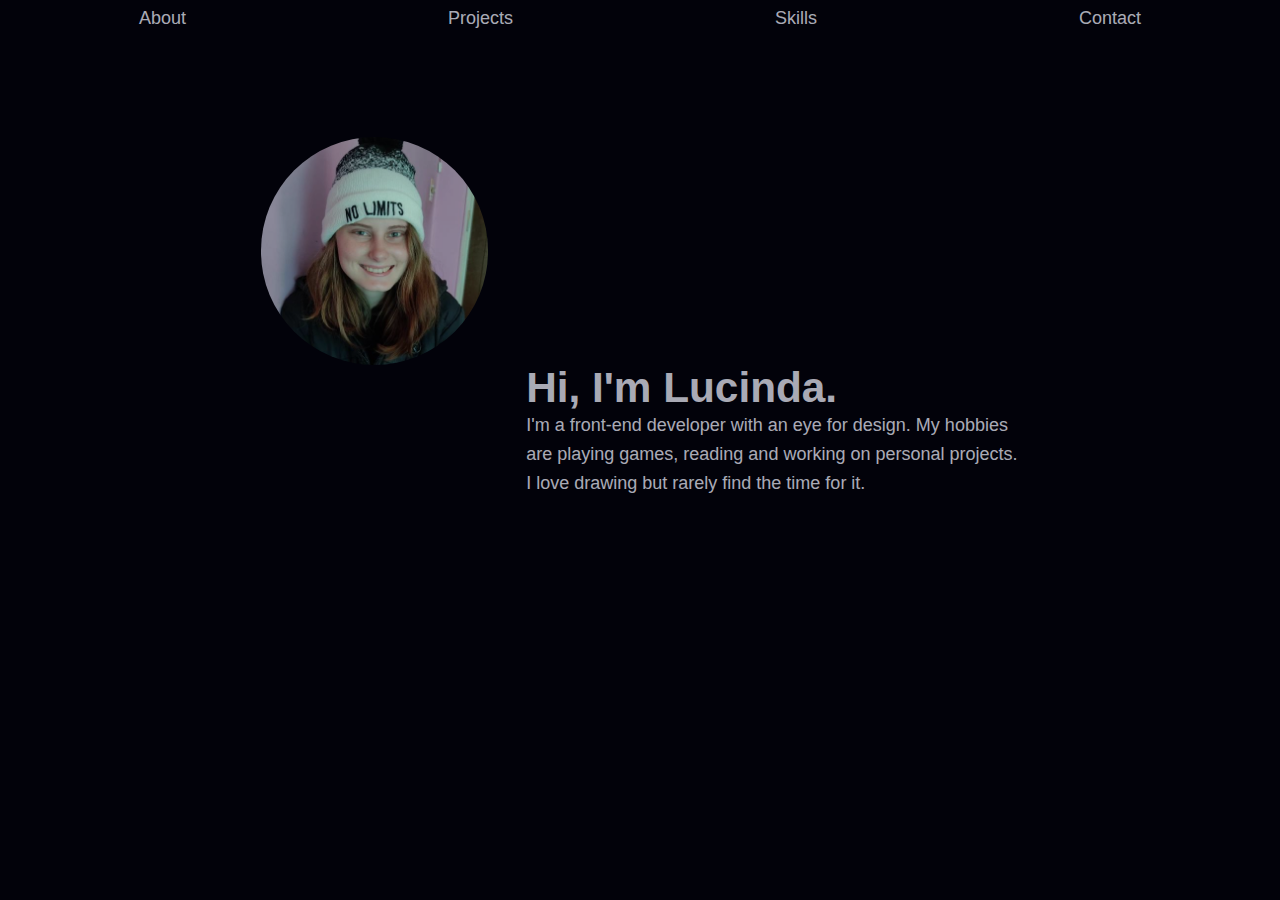
<file: index.html>
<!DOCTYPE html>
<html lang="en">
<head>
    <meta charset="UTF-8">
    <meta name="viewport" content="width=device-width, initial-scale=1.0">
    <title>About Me</title>
    <link rel="stylesheet" href="css/styles.css">
    <link rel="stylesheet" href="css/navbar.css">
    <link rel="stylesheet" href="css/profile.css">
</head>
<body>
    <nav>
        <ul class="navbar">
            <li><a href="index.html">About</a></li>
            <li><a href="projects.html">Projects</a></li>
            <li><a href="skills.html">Skills</a></li>
            <li><a href="contact.html">Contact</a></li>
        </ul>
    </nav>
    <main>
        <section class="profile">
            <img class="profile-picture" src="profile.jpg" alt="profile picture">
            <article>
                <h1>Hi, I'm Lucinda.</h1>
                <p>I'm a front-end developer with an eye for design. My hobbies are playing games, reading and working on personal projects. I love drawing but rarely find the time for it.</p>
            </article>
        </section>
    </main>
</body>
</html>
</file>
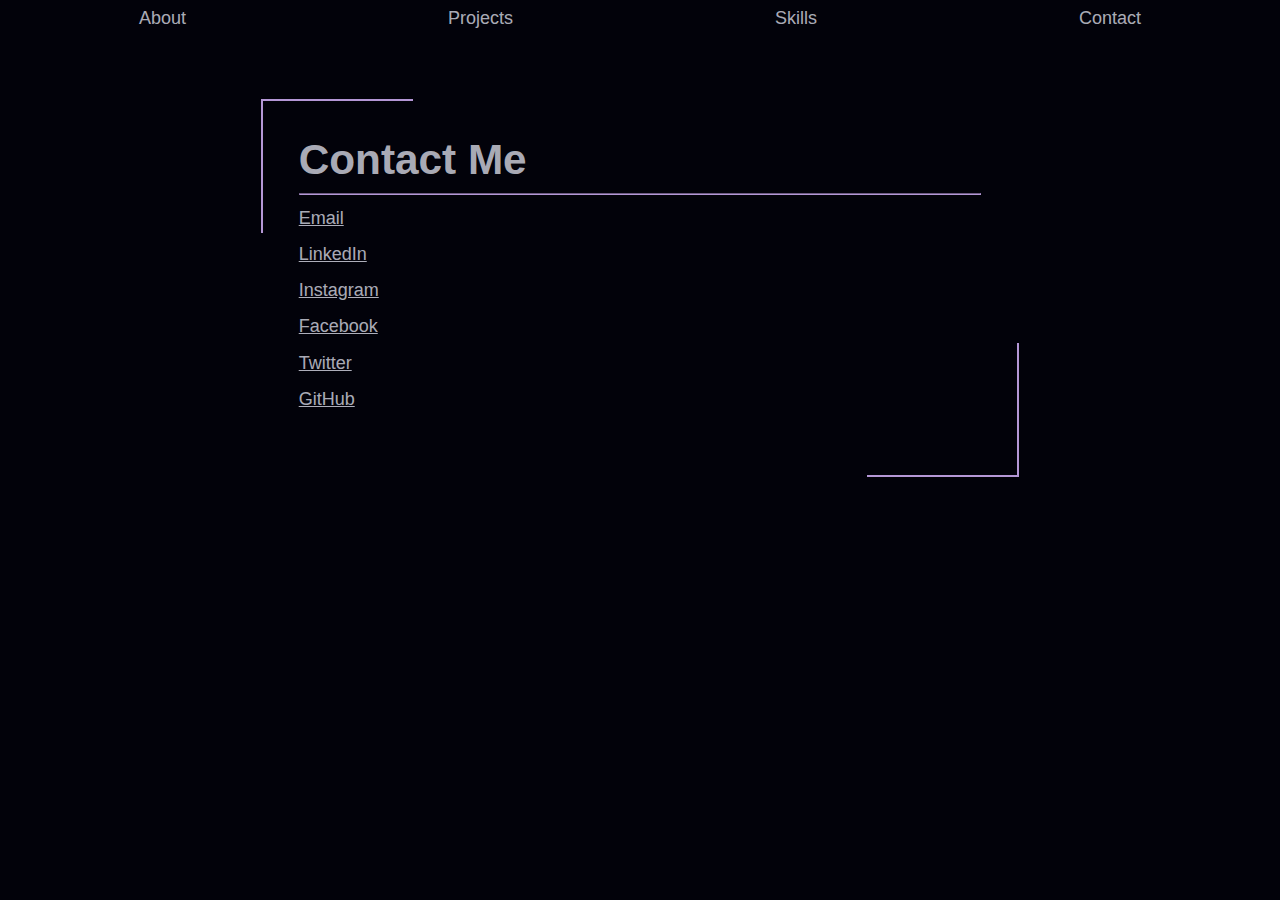
<file: contact.html>
<!DOCTYPE html>
<html lang="en">
<head>
    <meta charset="UTF-8">
    <meta name="viewport" content="width=device-width, initial-scale=1.0">
    <title>Contact Me</title>
    <link rel="icon" type="image/x-icon" href="images/favicon.ico">
    <link rel="stylesheet" href="css/styles.css">
    <link rel="stylesheet" href="css/navbar.css">
    <link rel="stylesheet" href="css/border.css">
</head>
<body>
    <nav>
        <ul class="navbar">
            <li><a href="index.html">About</a></li>
            <li><a href="projects.html">Projects</a></li>
            <li><a href="skills.html">Skills</a></li>
            <li><a href="contact.html">Contact</a></li>
        </ul>
    </nav>
    <main>
        <section class="border">
            <h1>Contact Me</h1>
            <hr>
            <article>
                <ul>
                    <li><a href="mailto:Lucinda.b2000@gmail.com">Email</a></li>
                    <li><a href="https://www.linkedin.com/in/lucinda-jordaan-343b0023b?utm_source=share&utm_campaign=share_via&utm_content=profile&utm_medium=android_app">LinkedIn</a></li>
                    <li><a href="https://www.instagram.com/lucinda_botes?igsh=bTFjaTRyZjZ0Zmow">Instagram</a></li>
                    <li><a href="https://www.facebook.com/lucinda.botes.56?mibextid=ZbWKwL">Facebook</a></li>
                    <li><a href="https://twitter.com/botes_lucinda">Twitter</a></li>
                    <li><a href="https://github.com/LucindaBotes">GitHub</a></li>
                </ul>
        </section>
    </main>
</body>
</html>
</file>
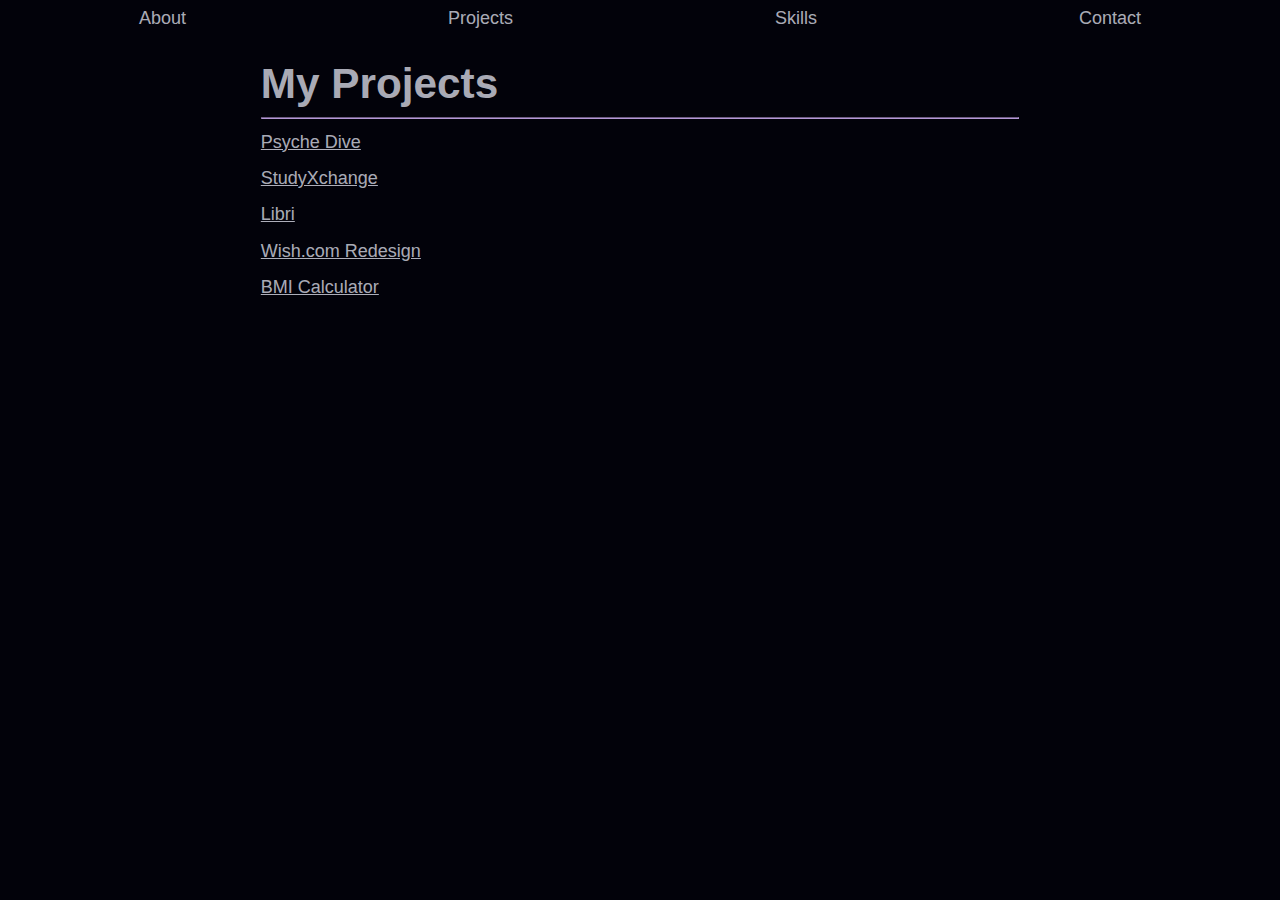
<file: projects.html>
<!DOCTYPE html>
<html lang="en">
<head>
    <meta charset="UTF-8">
    <meta name="viewport" content="width=device-width, initial-scale=1.0">
    <title>My Projects</title>
    <link rel="stylesheet" href="css/styles.css">
    <link rel="stylesheet" href="css/navbar.css">
    <link rel="stylesheet" href="css/border.css">
</head>
<body>
    <nav>
        <ul class="navbar">
            <li><a href="index.html">About</a></li>
            <li><a href="projects.html">Projects</a></li>
            <li><a href="skills.html">Skills</a></li>
            <li><a href="contact.html">Contact</a></li>
        </ul>
    </nav>
    <main>
        <section class="corner-frame">
            <h1>My Projects</h1>
            <hr>
            <article>
                <ul>
                    <li><a href="projects/PsycheDive/psychedive.html">Psyche Dive</a></li>
                    <li><a href="projects/StudyXchange/studyxchange.html">StudyXchange</a></li>
                    <li><a href="projects/Libri/libri.html">Libri</a></li>
                    <li><a href="projects/Wish/wish.html">Wish.com Redesign</a></li>
                    <li><a href="projects/BMI/bmi.html">BMI Calculator</a></li>
                </ul>
        </section>
    </main>
</body>
</html>
</file>
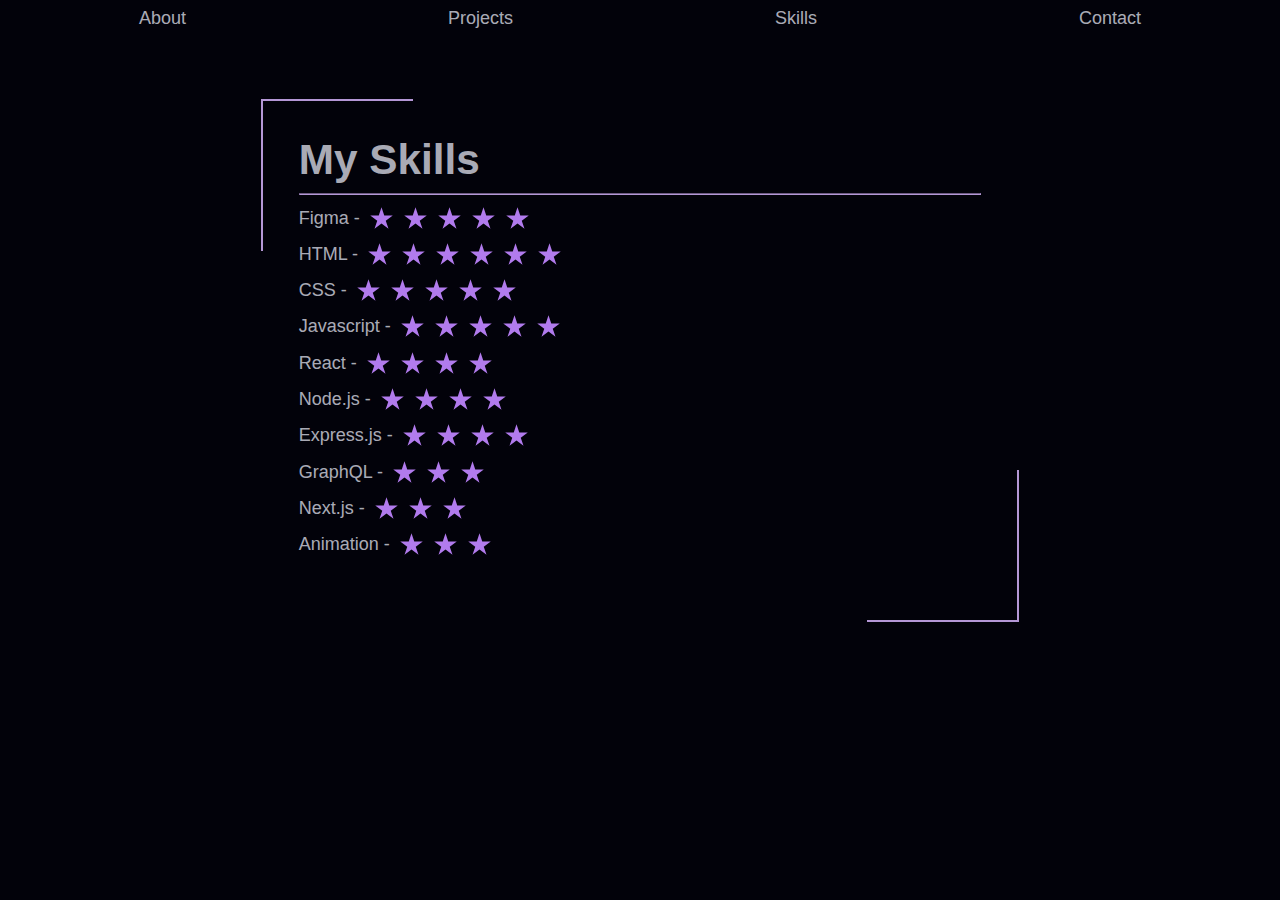
<file: skills.html>
<!DOCTYPE html>
<html lang="en">
<head>
    <meta charset="UTF-8">
    <meta name="viewport" content="width=device-width, initial-scale=1.0">
    <title>My Skills</title>
    <link rel="icon" type="image/x-icon" href="images/favicon.ico">
    <link rel="stylesheet" href="css/styles.css">
    <link rel="stylesheet" href="css/navbar.css">
    <link rel="stylesheet" href="css/border.css">
</head>
<body>
    <nav>
        <ul class="navbar">
            <li><a href="index.html">About</a></li>
            <li><a href="projects.html">Projects</a></li>
            <li><a href="skills.html">Skills</a></li>
            <li><a href="contact.html">Contact</a></li>
        </ul>
    </nav>
    <main>
        <section class="border">
            <h1>My Skills</h1>
            <hr>
            <article>
                <ul>
                    <li class="align-c">Figma -
                        <svg width="25" height="25" viewBox="0 0 100 100" xmlns="http://www.w3.org/2000/svg" fill="#b17bed">
                            <polygon points="50,5 61,38 95,38 67,59 78,91 50,70 22,91 33,59 5,38 39,38" />
                        </svg>
                        <svg width="25" height="25" viewBox="0 0 100 100" xmlns="http://www.w3.org/2000/svg" fill="#b17bed">
                            <polygon points="50,5 61,38 95,38 67,59 78,91 50,70 22,91 33,59 5,38 39,38" />
                        </svg>
                        <svg width="25" height="25" viewBox="0 0 100 100" xmlns="http://www.w3.org/2000/svg" fill="#b17bed">
                            <polygon points="50,5 61,38 95,38 67,59 78,91 50,70 22,91 33,59 5,38 39,38" />
                        </svg>
                        <svg width="25" height="25" viewBox="0 0 100 100" xmlns="http://www.w3.org/2000/svg" fill="#b17bed">
                            <polygon points="50,5 61,38 95,38 67,59 78,91 50,70 22,91 33,59 5,38 39,38" />
                        </svg>
                        <svg width="25" height="25" viewBox="0 0 100 100" xmlns="http://www.w3.org/2000/svg" fill="#b17bed">
                            <polygon points="50,5 61,38 95,38 67,59 78,91 50,70 22,91 33,59 5,38 39,38" />
                        </svg>
                    </li> 
                    <li class="align-c">HTML -
                        <svg width="25" height="25" viewBox="0 0 100 100" xmlns="http://www.w3.org/2000/svg" fill="#b17bed">
                            <polygon points="50,5 61,38 95,38 67,59 78,91 50,70 22,91 33,59 5,38 39,38" />
                        </svg>
                        <svg width="25" height="25" viewBox="0 0 100 100" xmlns="http://www.w3.org/2000/svg" fill="#b17bed">
                            <polygon points="50,5 61,38 95,38 67,59 78,91 50,70 22,91 33,59 5,38 39,38" />
                        </svg>
                        <svg width="25" height="25" viewBox="0 0 100 100" xmlns="http://www.w3.org/2000/svg" fill="#b17bed">
                            <polygon points="50,5 61,38 95,38 67,59 78,91 50,70 22,91 33,59 5,38 39,38" />
                        </svg>
                        <svg width="25" height="25" viewBox="0 0 100 100" xmlns="http://www.w3.org/2000/svg" fill="#b17bed">
                            <polygon points="50,5 61,38 95,38 67,59 78,91 50,70 22,91 33,59 5,38 39,38" />
                        </svg>
                        <svg width="25" height="25" viewBox="0 0 100 100" xmlns="http://www.w3.org/2000/svg" fill="#b17bed">
                            <polygon points="50,5 61,38 95,38 67,59 78,91 50,70 22,91 33,59 5,38 39,38" />
                        </svg>
                        <svg width="25" height="25" viewBox="0 0 100 100" xmlns="http://www.w3.org/2000/svg" fill="#b17bed">
                            <polygon points="50,5 61,38 95,38 67,59 78,91 50,70 22,91 33,59 5,38 39,38" />
                        </svg>
                    </li> 
                    <li class="align-c">CSS -
                        <svg width="25" height="25" viewBox="0 0 100 100" xmlns="http://www.w3.org/2000/svg" fill="#b17bed">
                            <polygon points="50,5 61,38 95,38 67,59 78,91 50,70 22,91 33,59 5,38 39,38" />
                        </svg>
                        <svg width="25" height="25" viewBox="0 0 100 100" xmlns="http://www.w3.org/2000/svg" fill="#b17bed">
                            <polygon points="50,5 61,38 95,38 67,59 78,91 50,70 22,91 33,59 5,38 39,38" />
                        </svg>
                        <svg width="25" height="25" viewBox="0 0 100 100" xmlns="http://www.w3.org/2000/svg" fill="#b17bed">
                            <polygon points="50,5 61,38 95,38 67,59 78,91 50,70 22,91 33,59 5,38 39,38" />
                        </svg>
                        <svg width="25" height="25" viewBox="0 0 100 100" xmlns="http://www.w3.org/2000/svg" fill="#b17bed">
                            <polygon points="50,5 61,38 95,38 67,59 78,91 50,70 22,91 33,59 5,38 39,38" />
                        </svg>
                        <svg width="25" height="25" viewBox="0 0 100 100" xmlns="http://www.w3.org/2000/svg" fill="#b17bed">
                            <polygon points="50,5 61,38 95,38 67,59 78,91 50,70 22,91 33,59 5,38 39,38" />
                        </svg>
                    </li> 
                    <li class="align-c">Javascript -
                        <svg width="25" height="25" viewBox="0 0 100 100" xmlns="http://www.w3.org/2000/svg" fill="#b17bed">
                            <polygon points="50,5 61,38 95,38 67,59 78,91 50,70 22,91 33,59 5,38 39,38" />
                        </svg>
                        <svg width="25" height="25" viewBox="0 0 100 100" xmlns="http://www.w3.org/2000/svg" fill="#b17bed">
                            <polygon points="50,5 61,38 95,38 67,59 78,91 50,70 22,91 33,59 5,38 39,38" />
                        </svg>
                        <svg width="25" height="25" viewBox="0 0 100 100" xmlns="http://www.w3.org/2000/svg" fill="#b17bed">
                            <polygon points="50,5 61,38 95,38 67,59 78,91 50,70 22,91 33,59 5,38 39,38" />
                        </svg>
                        <svg width="25" height="25" viewBox="0 0 100 100" xmlns="http://www.w3.org/2000/svg" fill="#b17bed">
                            <polygon points="50,5 61,38 95,38 67,59 78,91 50,70 22,91 33,59 5,38 39,38" />
                        </svg>
                        <svg width="25" height="25" viewBox="0 0 100 100" xmlns="http://www.w3.org/2000/svg" fill="#b17bed">
                            <polygon points="50,5 61,38 95,38 67,59 78,91 50,70 22,91 33,59 5,38 39,38" />
                        </svg>
                    </li> 
                    <li class="align-c">React -
                        <svg width="25" height="25" viewBox="0 0 100 100" xmlns="http://www.w3.org/2000/svg" fill="#b17bed">
                            <polygon points="50,5 61,38 95,38 67,59 78,91 50,70 22,91 33,59 5,38 39,38" />
                        </svg>
                        <svg width="25" height="25" viewBox="0 0 100 100" xmlns="http://www.w3.org/2000/svg" fill="#b17bed">
                            <polygon points="50,5 61,38 95,38 67,59 78,91 50,70 22,91 33,59 5,38 39,38" />
                        </svg>
                        <svg width="25" height="25" viewBox="0 0 100 100" xmlns="http://www.w3.org/2000/svg" fill="#b17bed">
                            <polygon points="50,5 61,38 95,38 67,59 78,91 50,70 22,91 33,59 5,38 39,38" />
                        </svg>
                        <svg width="25" height="25" viewBox="0 0 100 100" xmlns="http://www.w3.org/2000/svg" fill="#b17bed">
                            <polygon points="50,5 61,38 95,38 67,59 78,91 50,70 22,91 33,59 5,38 39,38" />
                        </svg>
                    </li> 
                    <li class="align-c">Node.js -
                        <svg width="25" height="25" viewBox="0 0 100 100" xmlns="http://www.w3.org/2000/svg" fill="#b17bed">
                            <polygon points="50,5 61,38 95,38 67,59 78,91 50,70 22,91 33,59 5,38 39,38" />
                        </svg>
                        <svg width="25" height="25" viewBox="0 0 100 100" xmlns="http://www.w3.org/2000/svg" fill="#b17bed">
                            <polygon points="50,5 61,38 95,38 67,59 78,91 50,70 22,91 33,59 5,38 39,38" />
                        </svg>
                        <svg width="25" height="25" viewBox="0 0 100 100" xmlns="http://www.w3.org/2000/svg" fill="#b17bed">
                            <polygon points="50,5 61,38 95,38 67,59 78,91 50,70 22,91 33,59 5,38 39,38" />
                        </svg>
                        <svg width="25" height="25" viewBox="0 0 100 100" xmlns="http://www.w3.org/2000/svg" fill="#b17bed">
                            <polygon points="50,5 61,38 95,38 67,59 78,91 50,70 22,91 33,59 5,38 39,38" />
                        </svg>
                    </li>
                    <li class="align-c">Express.js -
                        <svg width="25" height="25" viewBox="0 0 100 100" xmlns="http://www.w3.org/2000/svg" fill="#b17bed">
                            <polygon points="50,5 61,38 95,38 67,59 78,91 50,70 22,91 33,59 5,38 39,38" />
                        </svg>
                        <svg width="25" height="25" viewBox="0 0 100 100" xmlns="http://www.w3.org/2000/svg" fill="#b17bed">
                            <polygon points="50,5 61,38 95,38 67,59 78,91 50,70 22,91 33,59 5,38 39,38" />
                        </svg>
                        <svg width="25" height="25" viewBox="0 0 100 100" xmlns="http://www.w3.org/2000/svg" fill="#b17bed">
                            <polygon points="50,5 61,38 95,38 67,59 78,91 50,70 22,91 33,59 5,38 39,38" />
                        </svg>
                        <svg width="25" height="25" viewBox="0 0 100 100" xmlns="http://www.w3.org/2000/svg" fill="#b17bed">
                            <polygon points="50,5 61,38 95,38 67,59 78,91 50,70 22,91 33,59 5,38 39,38" />
                        </svg>
                    </li>
                    <li class="align-c">GraphQL -
                        <svg width="25" height="25" viewBox="0 0 100 100" xmlns="http://www.w3.org/2000/svg" fill="#b17bed">
                            <polygon points="50,5 61,38 95,38 67,59 78,91 50,70 22,91 33,59 5,38 39,38" />
                        </svg>
                        <svg width="25" height="25" viewBox="0 0 100 100" xmlns="http://www.w3.org/2000/svg" fill="#b17bed">
                            <polygon points="50,5 61,38 95,38 67,59 78,91 50,70 22,91 33,59 5,38 39,38" />
                        </svg>
                        <svg width="25" height="25" viewBox="0 0 100 100" xmlns="http://www.w3.org/2000/svg" fill="#b17bed">
                            <polygon points="50,5 61,38 95,38 67,59 78,91 50,70 22,91 33,59 5,38 39,38" />
                        </svg>
                    </li>
                    <li class="align-c">Next.js -
                        <svg width="25" height="25" viewBox="0 0 100 100" xmlns="http://www.w3.org/2000/svg" fill="#b17bed">
                            <polygon points="50,5 61,38 95,38 67,59 78,91 50,70 22,91 33,59 5,38 39,38" />
                        </svg>
                        <svg width="25" height="25" viewBox="0 0 100 100" xmlns="http://www.w3.org/2000/svg" fill="#b17bed">
                            <polygon points="50,5 61,38 95,38 67,59 78,91 50,70 22,91 33,59 5,38 39,38" />
                        </svg>
                        <svg width="25" height="25" viewBox="0 0 100 100" xmlns="http://www.w3.org/2000/svg" fill="#b17bed">
                            <polygon points="50,5 61,38 95,38 67,59 78,91 50,70 22,91 33,59 5,38 39,38" />
                        </svg>
                    </li>
                    <li class="align-c">Animation -
                        <svg width="25" height="25" viewBox="0 0 100 100" xmlns="http://www.w3.org/2000/svg" fill="#b17bed">
                            <polygon points="50,5 61,38 95,38 67,59 78,91 50,70 22,91 33,59 5,38 39,38" />
                        </svg>
                        <svg width="25" height="25" viewBox="0 0 100 100" xmlns="http://www.w3.org/2000/svg" fill="#b17bed">
                            <polygon points="50,5 61,38 95,38 67,59 78,91 50,70 22,91 33,59 5,38 39,38" />
                        </svg>
                        <svg width="25" height="25" viewBox="0 0 100 100" xmlns="http://www.w3.org/2000/svg" fill="#b17bed">
                            <polygon points="50,5 61,38 95,38 67,59 78,91 50,70 22,91 33,59 5,38 39,38" />
                        </svg>
                    </li>
                </ul>
        </section>
    </main>
</body>
</html>
</file>
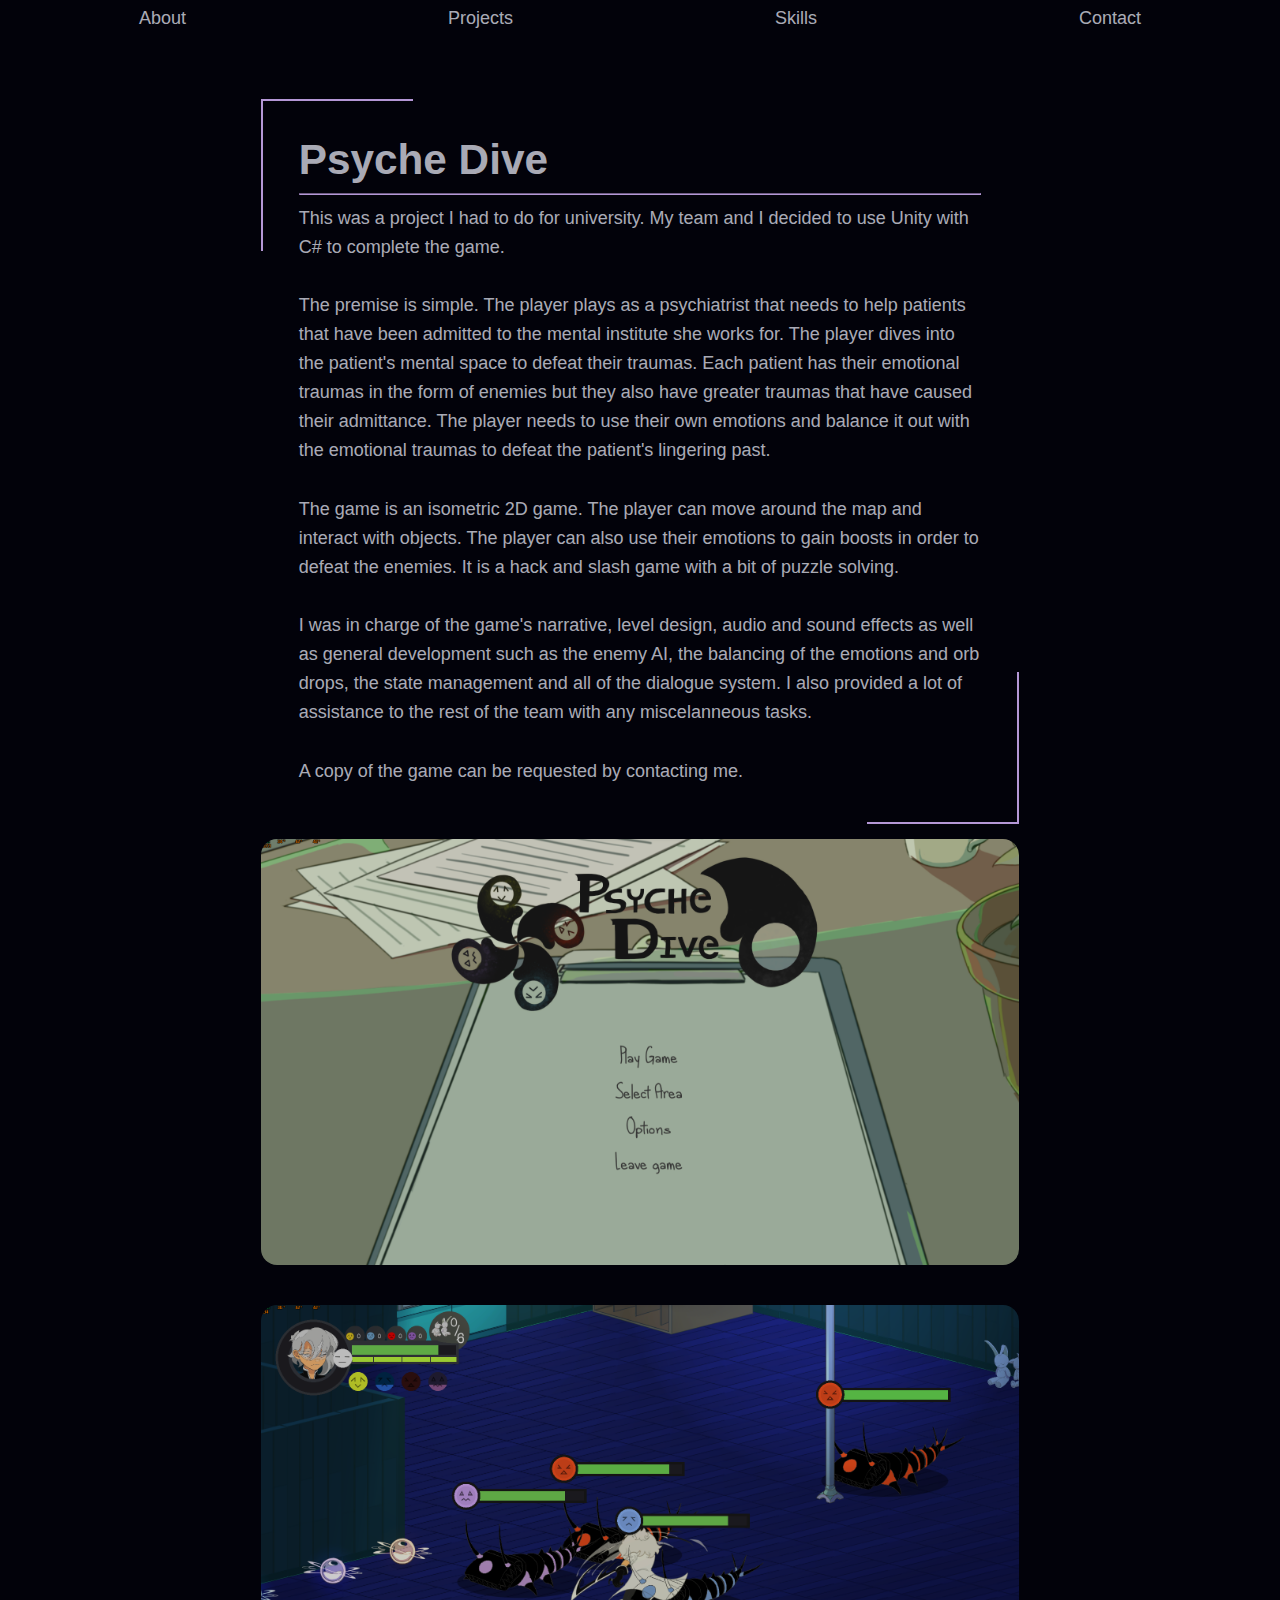
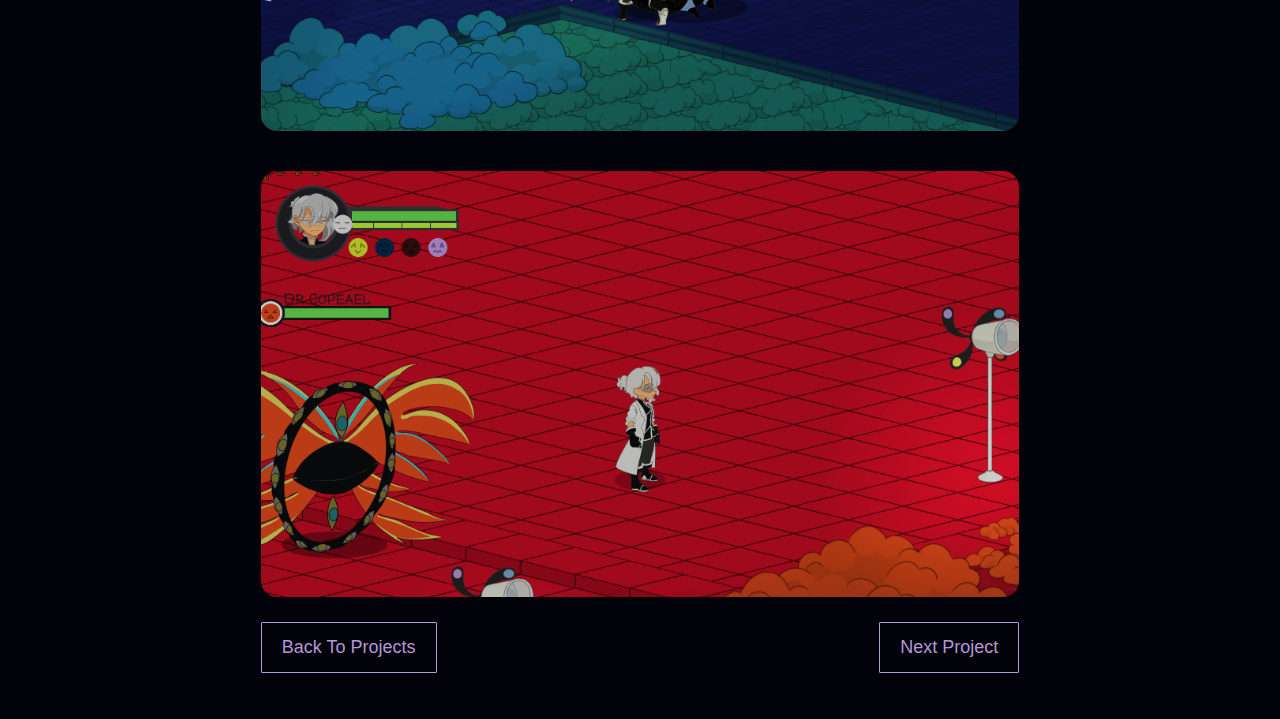
<file: projects/PsycheDive/psychedive.html>
<!DOCTYPE html>
<html lang="en">
<head>
    <meta charset="UTF-8">
    <meta name="viewport" content="width=device-width, initial-scale=1.0">
    <title>Psyche Dive</title>
    <link rel="stylesheet" href="../../css/styles.css">
    <link rel="stylesheet" href="../../css/navbar.css">
    <link rel="stylesheet" href="../../css/border.css">
    <link rel="stylesheet" href="../../css/buttons.css">
</head>
<body>
    <nav>
        <ul class="navbar">
            <li><a href="../../index.html">About</a></li>
            <li><a href="../../projects.html">Projects</a></li>
            <li><a href="../../skills.html">Skills</a></li>
            <li><a href="../../contact.html">Contact</a></li>
        </ul>
    </nav>
    <main>
        <section class="border">
            <h1>Psyche Dive</h1>
            <hr>
            <p>This was a project I had to do for university. My team and I decided to use Unity with C# to complete the game. 
                <br><br>
                The premise is simple. The player plays as a psychiatrist that needs to help patients that have been admitted to the mental institute she works for. The player dives into the patient's mental space to defeat their traumas. Each patient has their emotional traumas in the form of enemies but they also have greater traumas that have caused their admittance. The player needs to use their own emotions and balance it out with the emotional traumas to defeat the patient's lingering past.
                <br><br>
                The game is an isometric 2D game. The player can move around the map and interact with objects. The player can also use their emotions to gain boosts in order to defeat the enemies. It is a hack and slash game with a bit of puzzle solving.
                <br><br>
                I was in charge of the game's narrative, level design, audio and sound effects as well as general development such as the enemy AI, the balancing of the emotions and orb drops, the state management and all of the dialogue system. I also provided a lot of assistance to the rest of the team with any miscelanneous tasks.
                <br><br>
                A copy of the game can be requested by contacting me.
            </p>
        </section>
        <section>
            <img src="./images/pd1.png" alt="Screenshots showing the game I built.">
            <img src="./images/pd2.png" alt="Screenshots showing the game I built.">
            <img src="./images/pd3.png" alt="Screenshots showing the game I built.">
        </section>
        <section class="button-row">
             <a class="button" href="../../projects.html">Back To Projects</a> 
             <a class="button" href="../StudyXchange/studyxchange.html">Next Project</a> 
        </section>
    </main>
</body>
</html>
</file>
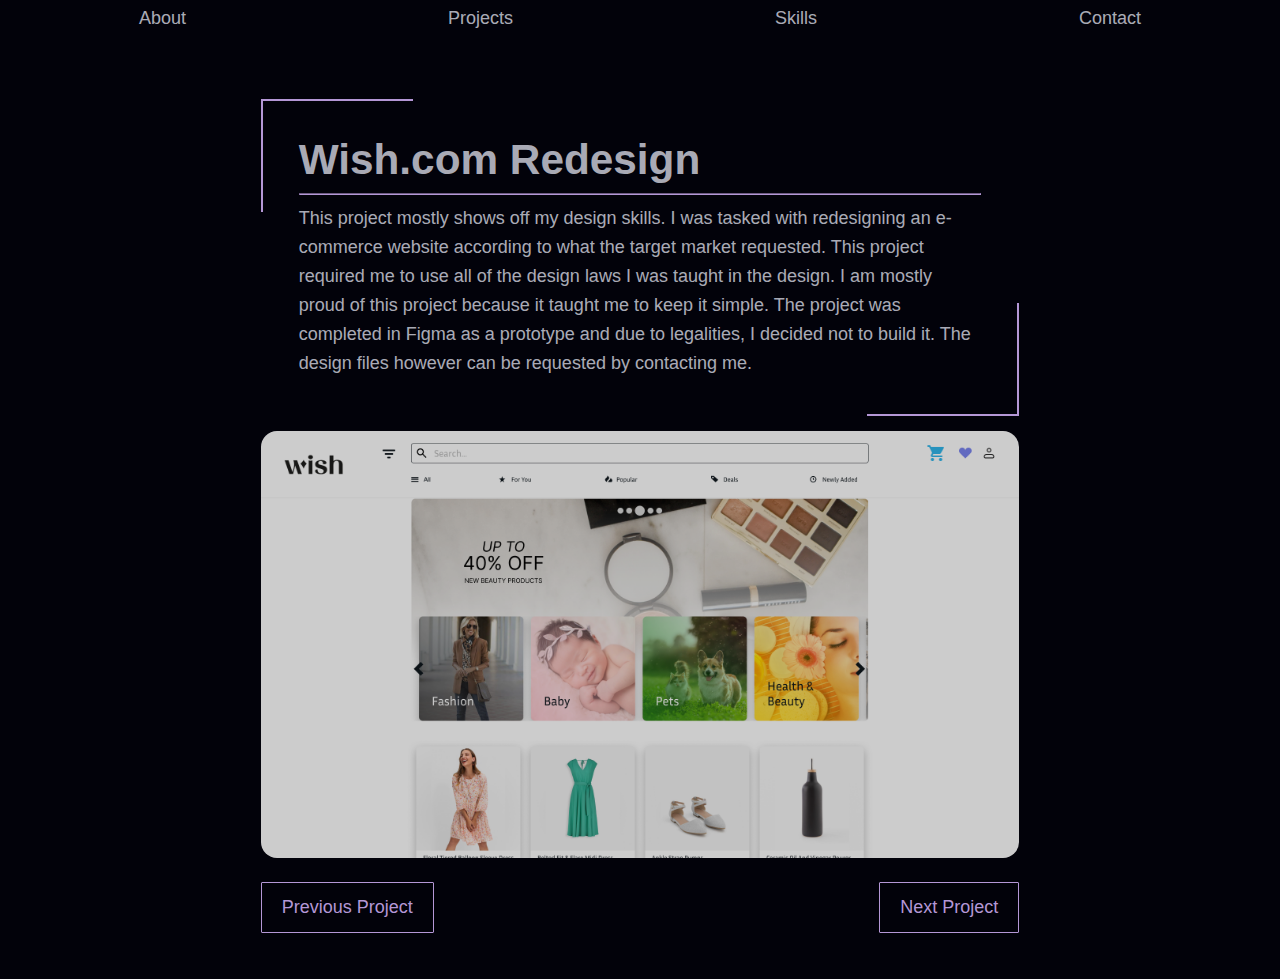
<file: projects/Wish/wish.html>
<!DOCTYPE html>
<html lang="en">
<head>
    <meta charset="UTF-8">
    <meta name="viewport" content="width=device-width, initial-scale=1.0">
    <title>Wish.com Redesign</title>
    <link rel="stylesheet" href="../../css/styles.css">
    <link rel="stylesheet" href="../../css/navbar.css">
    <link rel="stylesheet" href="../../css/border.css">
    <link rel="stylesheet" href="../../css/buttons.css">
</head>
<body>
    <nav>
        <ul class="navbar">
            <li><a href="../../index.html">About</a></li>
            <li><a href="../../projects.html">Projects</a></li>
            <li><a href="../../skills.html">Skills</a></li>
            <li><a href="../../contact.html">Contact</a></li>
        </ul>
    </nav>
    <main>
        <section class="border">
            <h1>Wish.com Redesign</h1>
            <hr>
            <p>This project mostly shows off my design skills. I was tasked with redesigning an e-commerce website according to what the target market requested. This project required me to use all of the design laws I was taught in the design. I am mostly proud of this project because it taught me to keep it simple. The project was completed in Figma as a prototype and due to legalities, I decided not to build it. The design files however can be requested by contacting me.</p>
        </section>
        <section>
            <img src="./HomePage.png" alt="Screenshots showing the redesign I made for Wish.com.">
        </section>
        <section class="button-row">
             <a class="button" href="../Libri/libri.html">Previous Project</a> 
             <a class="button" href="../BMI/bmi.html">Next Project</a> 
        </section>
    </main>
</body>
</html>
</file>
<file: css/styles.css>
:root {
  --backgroundColour: #02020a;
  --textColour: #e1e2efc4;
  --primaryColour: #b497d6;
  --secondaryColour: #05204a;
  --accentColour: #bfacaa;
}

html {
    all: unset;
    font-size: 62.5%;
    font-family: -apple-system, BlinkMacSystemFont, "Segoe UI", Roboto, "Helvetica Neue", Arial, "Noto Sans", sans-serif;
}

body {
    display: grid;
    grid-template-rows: 1;
    grid-template-columns: 2;
    font-size: 1.8rem;
    background-color: var(--backgroundColour);
    color: var(--textColour);
}

main {
    line-height: 1.618;
    max-width: 80%;
    margin: auto 20%;
}

h1, h2, h3, h4, h5, h6 {
    line-height: 1.1;
    font-weight: 700;
    overflow-wrap: break-word;
    word-wrap: break-word;
    word-break: break-word;
    margin: 0;
}
  
h1 {
  font-size: 2.35em;
}


p {
  margin-top: 0px;
  margin-bottom: 0px;
}

hr {
  border-color: var(--primaryColour);
}

a {
  text-decoration: underline;
  color: var(--textColour);
}
a:visited {
  color: var(--textColour);
}
a:hover {
  color: var(--primaryColour);
  text-decoration: none;
  border-bottom: 2px solid #4a4a4a;
}

ul {
  list-style: none;
  padding-left: 0;
  margin-top: 0px;
  margin-bottom: 2.5rem;
}

li {
  margin-bottom: 0.4em;
}

img {
  height: auto;
  max-width: 100%;
  margin: 2% 0 ;
  border-radius: 16px;
  filter: brightness(0.8);
}

.align-c {
  display: flex;
  align-items: center;
  gap: 0.5em;
}

@media screen and (max-width: 500px) {
    main {
      max-width: 90%;
      margin: auto 5%;
    }
    img {
        margin: 5% 0;
        max-width: 100%;
    }
  
}
</file>
<file: css/navbar.css>
.navbar {
    display: flex;
    width: 100%;
    justify-content: space-around;
    list-style-type: none;
}

.navbar > li > a {
    text-decoration: none;
}
</file>
<file: css/profile.css>
.profile {
    display: flex;
}

.profile-picture {
    margin-top: 10%;
    width: clamp(100px, 30%, 300px);
    height: clamp(100px, 30%, 300px);
    border-radius: 50%; 
}

.profile > article {
    margin: 40% 0 0 5%;
}

@media screen and (max-width: 700px) {
    .profile {
        flex-direction: column;
        width: 100%;
    }

    .profile-picture {
        margin: 2% auto;
    }

    .profile > article {
        margin: 0;
    }
}
</file>
<file: css/border.css>
.border {
    position: relative;
    padding: 5%;
    margin-top: 5%;
  }

  .border::before,
  .border::after {
    content: '';
    position: absolute;
    border: 2px solid var(--primaryColour);
    pointer-events: none;
  }

  .border::before {
    border-bottom: none;
    border-right: none;
    top: 0;
    left: 0;
    width: clamp(100px, 150px, 35%);
    height: clamp(100px, 150px, 35%);
  }

  .border::after {
    border-top: none;
    border-left: none;
    bottom: 0;
    right: 0;
    width: clamp(100px, 150px, 35%);
    height: clamp(100px, 150px, 35%);
  }
  
  @media screen and (max-width: 500px) {
    .border {
      margin: 0;
      padding: 0;
    }

    .border::before,
    .border::after {
      display: none;
    }
  }
</file>
<file: css/buttons.css>
.button {
    display: inline-block;
    padding: 10px 20px;
    text-align: center;
    text-decoration: none;
    white-space: nowrap;
    background-color: var(--backgroundColour);
    color: var(--primaryColour);
    border-radius: 1px;
    border: 1px solid var(--primaryColour);
    cursor: pointer;
    box-sizing: border-box;
  }

  .button {
    color: var(--primaryColour);
    text-decoration: none;
  }

  .button[disabled] {
    cursor: default;
    opacity: 0.5;
  }
  .button:hover {
    background-color: var(--accentColour);
    color: var(--backgroundColour);
    outline: 0;
  }
  .button:focus-visible {
    outline-style: solid;
    outline-width: 2px;
  }

  /* button positioning styles */
  .button-row {
    display: flex;
    flex-direction: row;
    justify-content: space-between;
    align-items: center;
    margin-bottom: 5%;
  }
</file>
